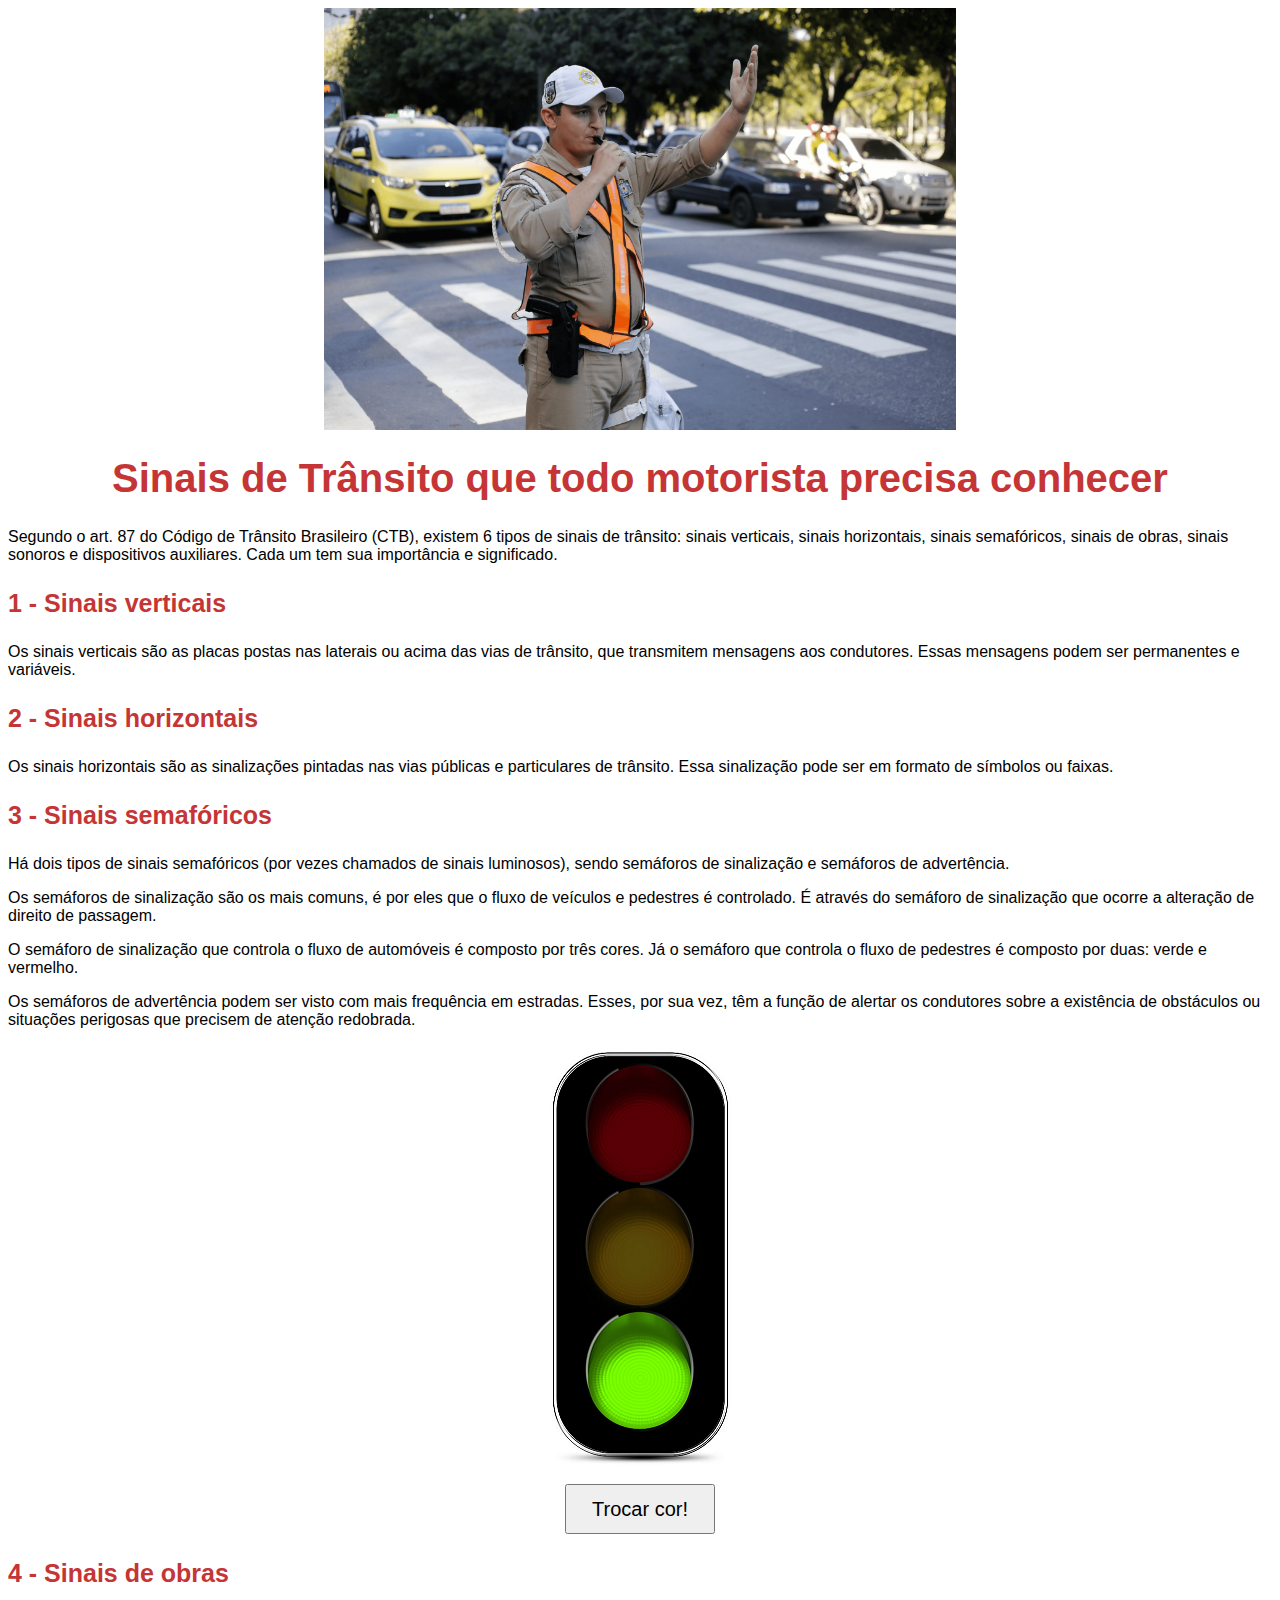
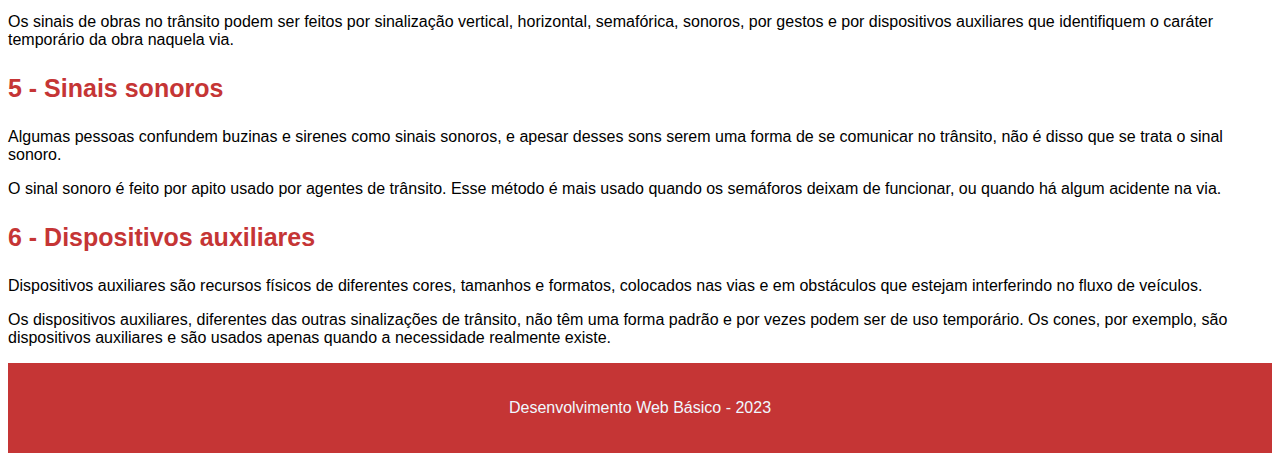
<file: avaliacao/index.html>
<!DOCTYPE html>
<html lang="pt-br">
<head>
    <meta charset="UTF-8">
    <meta http-equiv="X-UA-Compatible" content="IE=edge">
    <meta name="viewport" content="width=device-width, initial-scale=1.0">
    <title>Avaliação A1</title>
    <style>
        body {
            font-family: Arial, Helvetica, sans-serif;
        }

        h1 {
            color: rgb(197, 53, 53);
            font-size: 40px;
            text-align: center;
        }

        h3 {
            color: rgb(197, 53, 53);
            font-size: 25px;
        }

        footer {
            background-color: rgb(197, 53, 53);
            color: aliceblue;
            height: 90px;
            display: flex;
            align-items: center;
            justify-content: center;
        }

        button {
            height: 50px;
            width: 150px;
            font-size: 20px;
        }

        #topo {
            display: block;
            margin: 0 auto;
            max-width: 50%;
        }

        #centraliza_semaf {
            display: flex;
            align-items: center;
            justify-content: center;
            flex-direction: column;
        }

        .semaforo {
            align-items: center;
            margin-bottom: 10px;
        }

        .semaforo-container {
            display: flex;
            align-items: center;
            justify-content: center;
            flex-direction: column;
        }        
    </style>
</head>
<body>
    <img id="topo" src="topo.png" alt="Imagem topo">
    <h1>Sinais de Trânsito que todo motorista precisa conhecer</h1>
    <p>Segundo o art. 87 do Código de Trânsito Brasileiro (CTB), existem 6 tipos de sinais de trânsito: sinais verticais, sinais horizontais, sinais semafóricos, sinais de obras, sinais sonoros e dispositivos auxiliares. Cada um tem sua importância e significado.</p>

    <h3>1 - Sinais verticais</h3>
    <p>Os sinais verticais são as placas postas nas laterais ou acima das vias de trânsito, que transmitem mensagens aos condutores. Essas mensagens podem ser permanentes e variáveis.</p>

    <h3>2 - Sinais horizontais</h3>
    <p>Os sinais horizontais são as sinalizações pintadas nas vias públicas e particulares de trânsito. Essa sinalização pode ser em formato de símbolos ou faixas.</p>

    <h3>3 - Sinais semafóricos</h3>
    <p>Há dois tipos de sinais semafóricos (por vezes chamados de sinais luminosos), sendo semáforos de sinalização e semáforos de advertência.</p>
    <p>Os semáforos de sinalização são os mais comuns, é por eles que o fluxo de veículos e pedestres é controlado. É através do semáforo de sinalização que ocorre a alteração de direito de passagem.</p>
    <p>O semáforo de sinalização que controla o fluxo de automóveis é composto por três cores. Já o semáforo que controla o fluxo de pedestres é composto por duas: verde e vermelho.</p>
    <p>Os semáforos de advertência podem ser visto com mais frequência em estradas. Esses, por sua vez, têm a função de alertar os condutores sobre a existência de obstáculos ou situações perigosas que precisem de atenção redobrada.</p>

    <div id="centraliza_semaf">
        <img id="semaforo" src="verde.png" alt="semaforo"> <br>
            <div id="centraliza_semaf">
                <button onclick="trocar_cor()">Trocar cor!</button>
            </div>
    </div>

    <h3>4 - Sinais de obras</h3>
    <p>Os sinais de obras no trânsito podem ser feitos por sinalização vertical, horizontal, semafórica, sonoros, por gestos e por dispositivos auxiliares que identifiquem o caráter temporário da obra naquela via.</p>

    <h3>5 - Sinais sonoros</h3>
    <p>Algumas pessoas confundem buzinas e sirenes como sinais sonoros, e apesar desses sons serem uma forma de se comunicar no trânsito, não é disso que se trata o sinal sonoro.</p>
    <p>O sinal sonoro é feito por apito usado por agentes de trânsito. Esse método é mais usado quando os semáforos deixam de funcionar, ou quando há algum acidente na via.</p>

    <h3>6 - Dispositivos auxiliares</h3>
    <p>Dispositivos auxiliares são recursos físicos de diferentes cores, tamanhos e formatos, colocados nas vias e em obstáculos que estejam interferindo no fluxo de veículos.</p>
    <p>Os dispositivos auxiliares, diferentes das outras sinalizações de trânsito, não têm uma forma padrão e por vezes podem ser de uso temporário. Os cones, por exemplo, são dispositivos auxiliares e são usados apenas quando a necessidade realmente existe.</p>

    <footer>
        <p style="align-items: center;">Desenvolvimento Web Básico - 2023</p>
    </footer>

    <script> 

        let contClick = 0;

        function trocar_cor() {
            let semaf = document.getElementById("semaforo");

            if (contClick == 0) {
                semaf.src = ("amarelo.png");
                contClick ++;
            } else if (contClick == 1) {
                semaf.src = ("vermelho.png");
                contClick ++;
            } else {
                semaf.src = ("verde.png");
                contClick = 0;
            }     
        }
    </script>
</body>
</html>
</file>
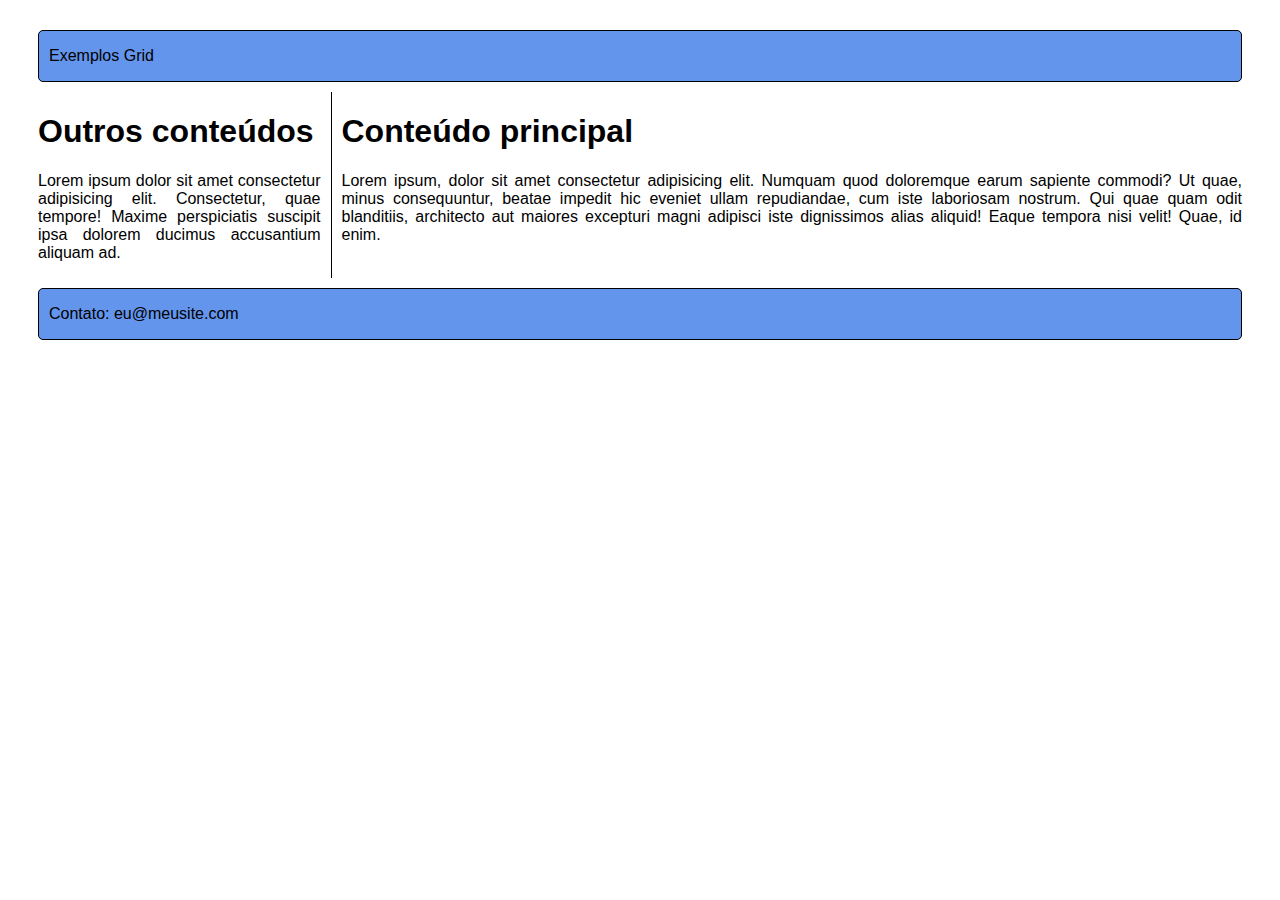
<file: atividades_grid/atividade_1.html>
<!DOCTYPE html>
<html lang="pt-br">
<head>
    <meta charset="UTF-8">
    <meta http-equiv="X-UA-Compatible" content="IE=edge">
    <meta name="viewport" content="width=device-width, initial-scale=1.0">
    <link rel="stylesheet" href="atividade_1.css">
    <title>Atividade 1</title>
</head>
<body>
    <div class="container">
        <div class="item-1">
            <p>Exemplos Grid</p>
        </div>
        <div class="item-2">
            <h1>Outros conteúdos</h1>
            <p>Lorem ipsum dolor sit amet consectetur adipisicing elit. Consectetur, quae tempore! Maxime perspiciatis suscipit ipsa dolorem ducimus accusantium aliquam ad.</p>
        </div>
        <div class="item-3">
            <h1>Conteúdo principal</h1>
            <p>Lorem ipsum, dolor sit amet consectetur adipisicing elit. Numquam quod doloremque earum sapiente commodi? Ut quae, minus consequuntur, beatae impedit hic eveniet ullam repudiandae, cum iste laboriosam nostrum. Qui quae quam odit blanditiis, architecto aut maiores excepturi magni adipisci iste dignissimos alias aliquid! Eaque tempora nisi velit! Quae, id enim.</p>
        </div>
        <div class="item-4">
            <p>Contato: eu@meusite.com</p>
        </div>
    </div>
</body>
</html>
</file>
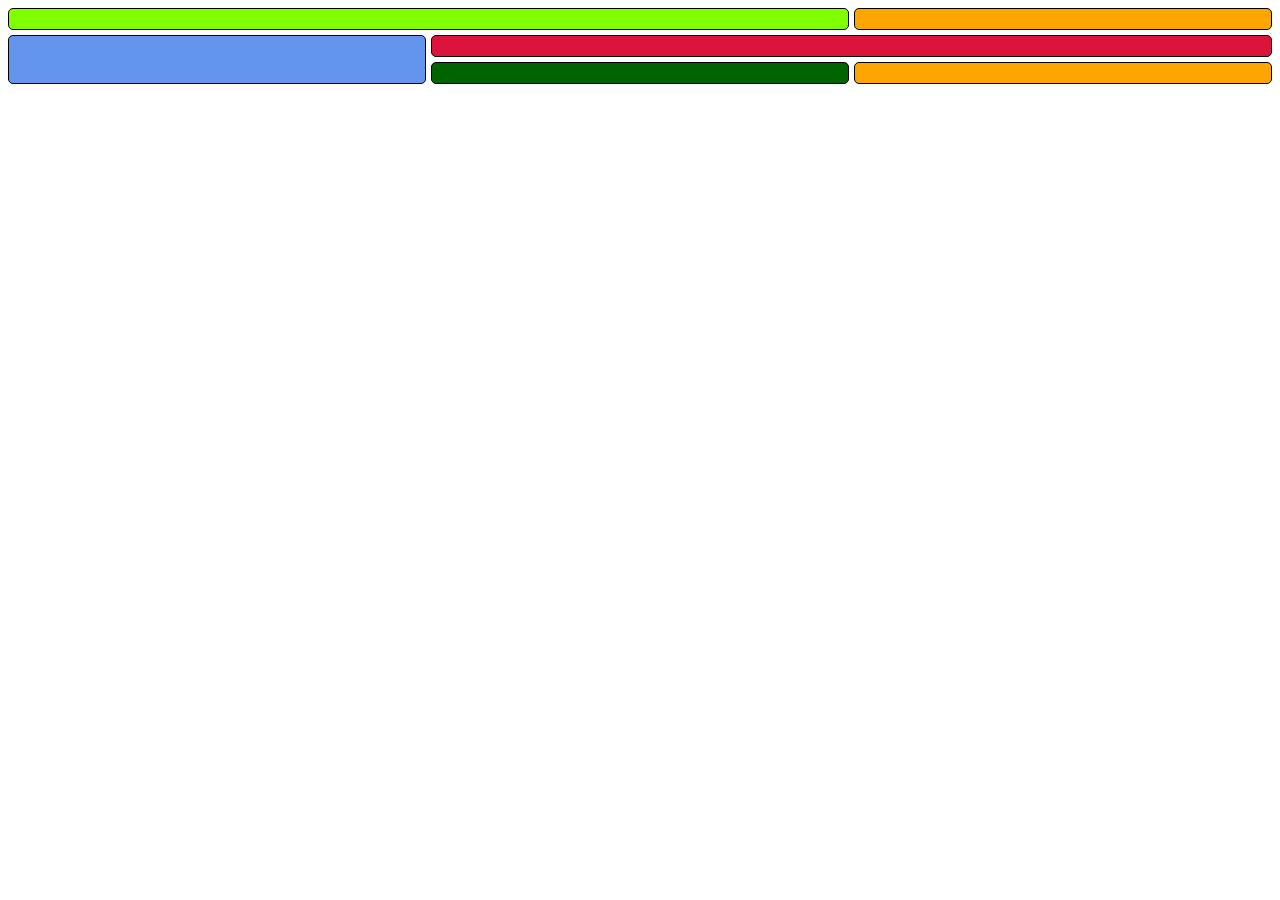
<file: atividades_grid/atividade_2.html>
<!DOCTYPE html>
<html lang="pt-br">
<head>
    <meta charset="UTF-8">
    <meta http-equiv="X-UA-Compatible" content="IE=edge">
    <meta name="viewport" content="width=device-width, initial-scale=1.0">
    <link rel="stylesheet" href="atividade_2.css">
    <title>Atividade 2</title>
</head>
<body>
    <div class="container">
        <div class="itens item-1"></div>
        <div class="itens item-2"></div>
        <div class="itens item-3"></div>
        <div class="itens item-4"></div>
        <div class="itens item-5"></div>
        <div class="itens item-6"></div>
    </div>    
</body>
</html>
</file>
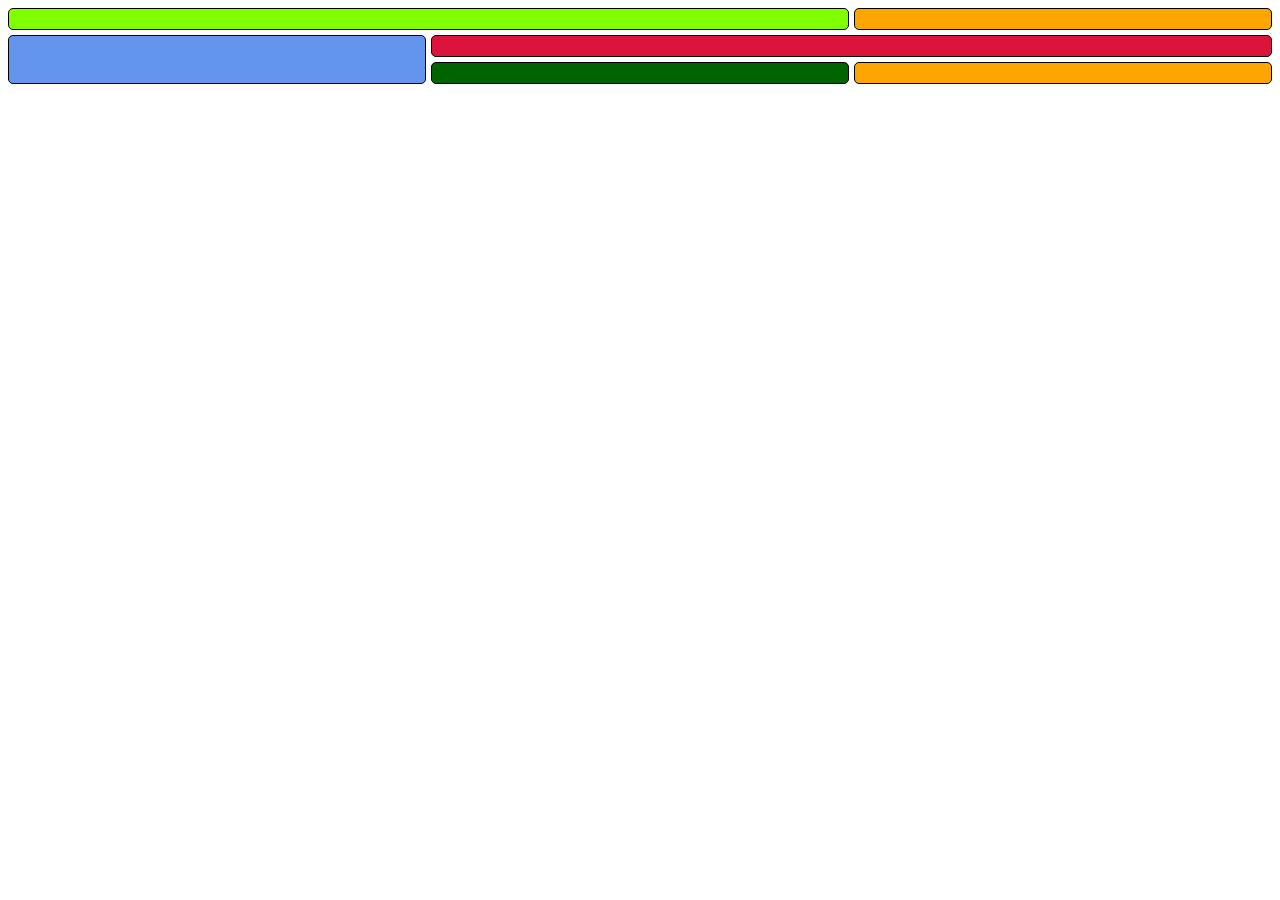
<file: atividades_grid/atividade_2_v2.html>
<!DOCTYPE html>
<html lang="pt-br">
<head>
    <meta charset="UTF-8">
    <meta http-equiv="X-UA-Compatible" content="IE=edge">
    <meta name="viewport" content="width=device-width, initial-scale=1.0">
    <link rel="stylesheet" href="atividade_2.css">
    <title>Atividade 2 - v2</title>
</head>
<body>
    <div class="container">
        <div class="itens item-1"></div>
        <div class="itens item-2"></div>
        <div class="itens item-3"></div>
        <div class="itens item-4"></div>
        <div class="itens item-5"></div>
        <div class="itens item-6"></div>
    </div>    
</body>
</html>
</file>
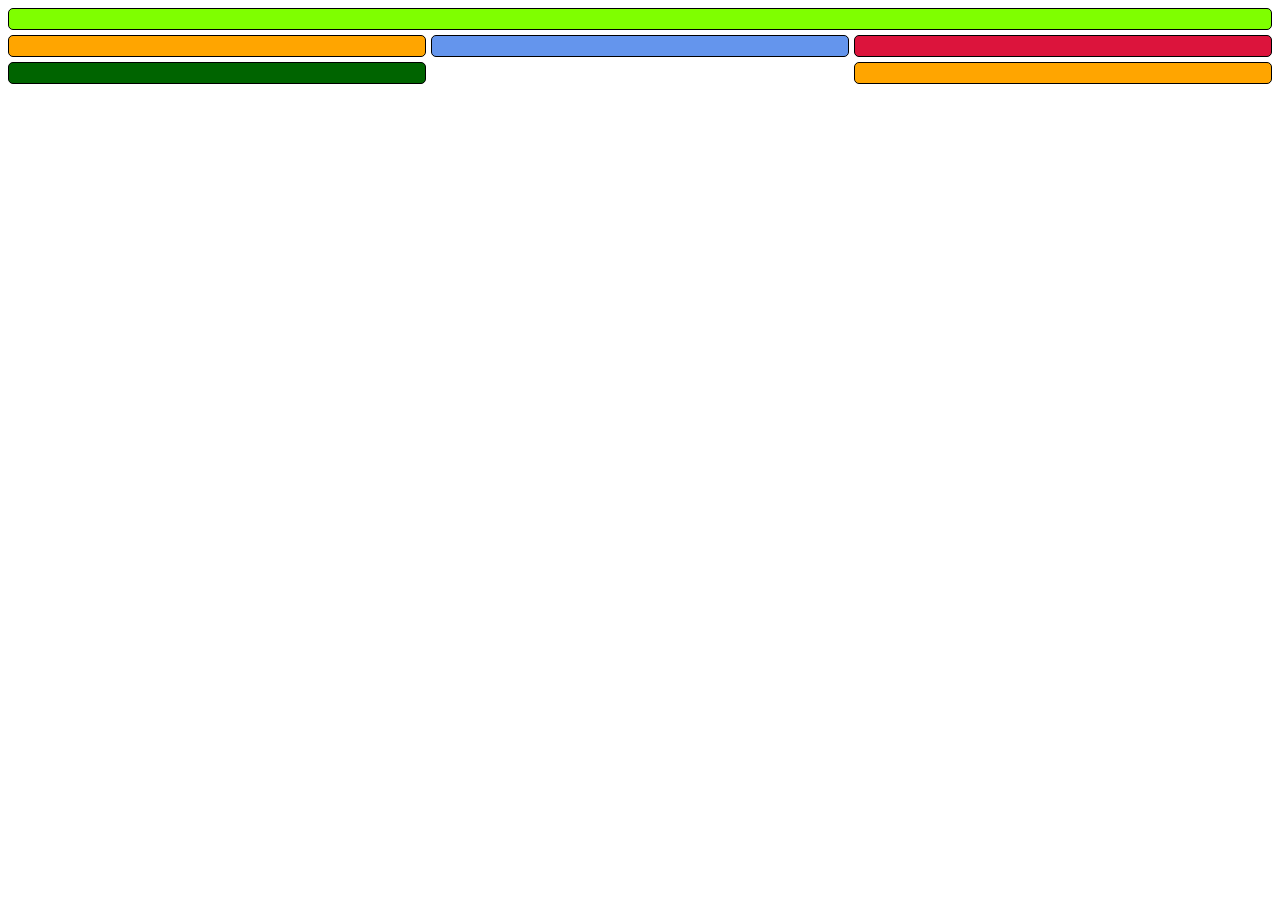
<file: atividades_grid/atividade_3.html>
<!DOCTYPE html>
<html lang="pt-br">
<head>
    <meta charset="UTF-8">
    <meta http-equiv="X-UA-Compatible" content="IE=edge">
    <meta name="viewport" content="width=device-width, initial-scale=1.0">
    <link rel="stylesheet" href="atividade_3.css">
    <title>Atividade 3</title>
</head>
<body>
    <div class="container">
        <div class="itens item-1"></div>
        <div class="itens item-2"></div>
        <div class="itens item-3"></div>
        <div class="itens item-4"></div>
        <div class="itens item-5"></div>
        <div class="itens item-6"></div>
    </div>    
</body>
</html>
</file>
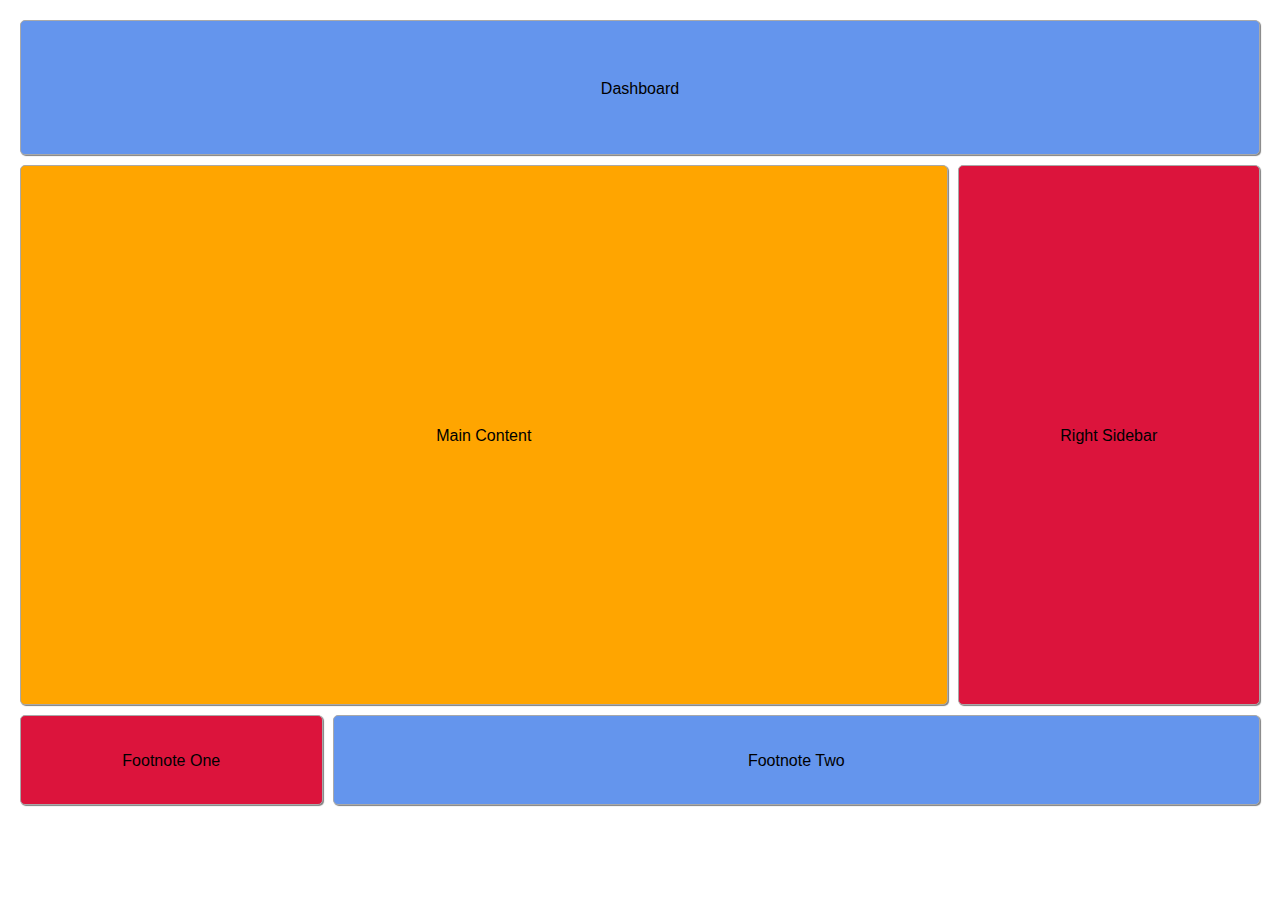
<file: atividades_grid/atividade_4.html>
<!DOCTYPE html>
<html lang="pt-br">
<head>
    <meta charset="UTF-8">
    <meta http-equiv="X-UA-Compatible" content="IE=edge">
    <meta name="viewport" content="width=device-width, initial-scale=1.0">
    <link rel="stylesheet" href="atividade_4.css">
    <title>Atividade 4</title>
</head>
<body>
    <div class="container">
        <div class="itens item-1">
            <p>Dashboard</p>
        </div>
        <div class="itens item-2">
            <p>Main Content</p>
        </div>
        <div class="itens item-3">
            <p>Right Sidebar</p>
        </div>
        <div class="itens item-4">
            <p>Footnote One</p>
        </div>
        <div class="itens item-5">
            <p>Footnote Two</p>
        </div>
    </div>
</body>
</html>
</file>
<file: atividades_grid/atividade_1.css>
*{
    font-family: Arial, Helvetica, sans-serif;
}

.container{
    display: grid;
    /* grid-template-columns: 1fr 1fr 1fr 1fr; */
    grid-template-columns: repeat(4, 1fr);
    gap: 10px;
    margin: 30px;
}

.item-1, .item-4{
    grid-column: 1 / 5;
    background-color: cornflowerblue;
    border: 1px solid black;
    border-radius: 5px;
    padding-left: 10px;
}

.item-2{
    border-right: 1px solid black;
    text-align: justify;
    padding-right: 10px;
}

.item-3{
    grid-column: 2 / 5;
    text-align: justify;
}
</file>
<file: atividades_grid/atividade_2.css>
.container{
    display: grid;
    grid-template-columns: repeat(3, 1fr);
    gap: 5px;
}

.itens{
    padding: 10px;
    border: 1px solid black;
    border-radius: 5px;
}

.item-1{
    background-color:chartreuse;
    grid-column: 1 / 3;
}

.item-2{
    background-color:orange;
}

.item-3{
    background-color: cornflowerblue;
    grid-row: 2 / 4;
}

.item-4{
    background-color: crimson;
    grid-column: 2 / 4;
}

.item-5{
    background-color:darkgreen;
}

.item-6{
    background-color: orange;
}
</file>
<file: atividades_grid/atividade_3.css>
.container{
    display: grid;
    grid-template-columns: repeat(3, 1fr);
    grid-template-areas: "item-1 item-1 item-1" "item-2 item-3 item-4" "item-5 . item-6";
    gap: 5px;
}

.itens{
    padding: 10px;
    border: 1px solid black;
    border-radius: 5px;
}

.item-1{
    background-color:chartreuse;
    grid-area: item-1;
}

.item-2{
    background-color:orange;
    grid-area: item-2;
}

.item-3{
    background-color: cornflowerblue;
    grid-area: item-3;
}

.item-4{
    background-color: crimson;
    grid-area: item-4;
}

.item-5{
    background-color:darkgreen;
    grid-area: item-5;
}

.item-6{
    background-color: orange;
    grid-area: item-6;
}
</file>
<file: atividades_grid/atividade_4.css>
*{
    font-family: Arial, Helvetica, sans-serif;
    margin: 0px;
    box-sizing: border-box;
}

.container{
    display: grid;
    grid-template-columns: repeat(4, 1fr);
    margin: 20px;
    gap: 10px;
}

.itens{
    border: 1px solid darkgray;
    border-radius: 5px;
    box-shadow: 1px 1px 1px gray;
    text-align: center;
}

.item-1{
    background-color: cornflowerblue;
    grid-column: 1 / 5;
    height: 15vh;
    line-height: 15vh;
}

.item-2{
    background-color: orange;
    grid-column: 1 / 4;
    height: 60vh;
    line-height: 60vh;
}

.item-3{
    background-color: crimson;
    grid-column: 4 / 5;
    height: 60vh;
    line-height: 60vh;
}

.item-4{
    background-color: crimson;
    height: 10vh;
    line-height: 10vh;
}

.item-5{
    background-color: cornflowerblue;
    grid-column: 2 / 5;
    height: 10vh;
    line-height: 10vh;
}
</file>
